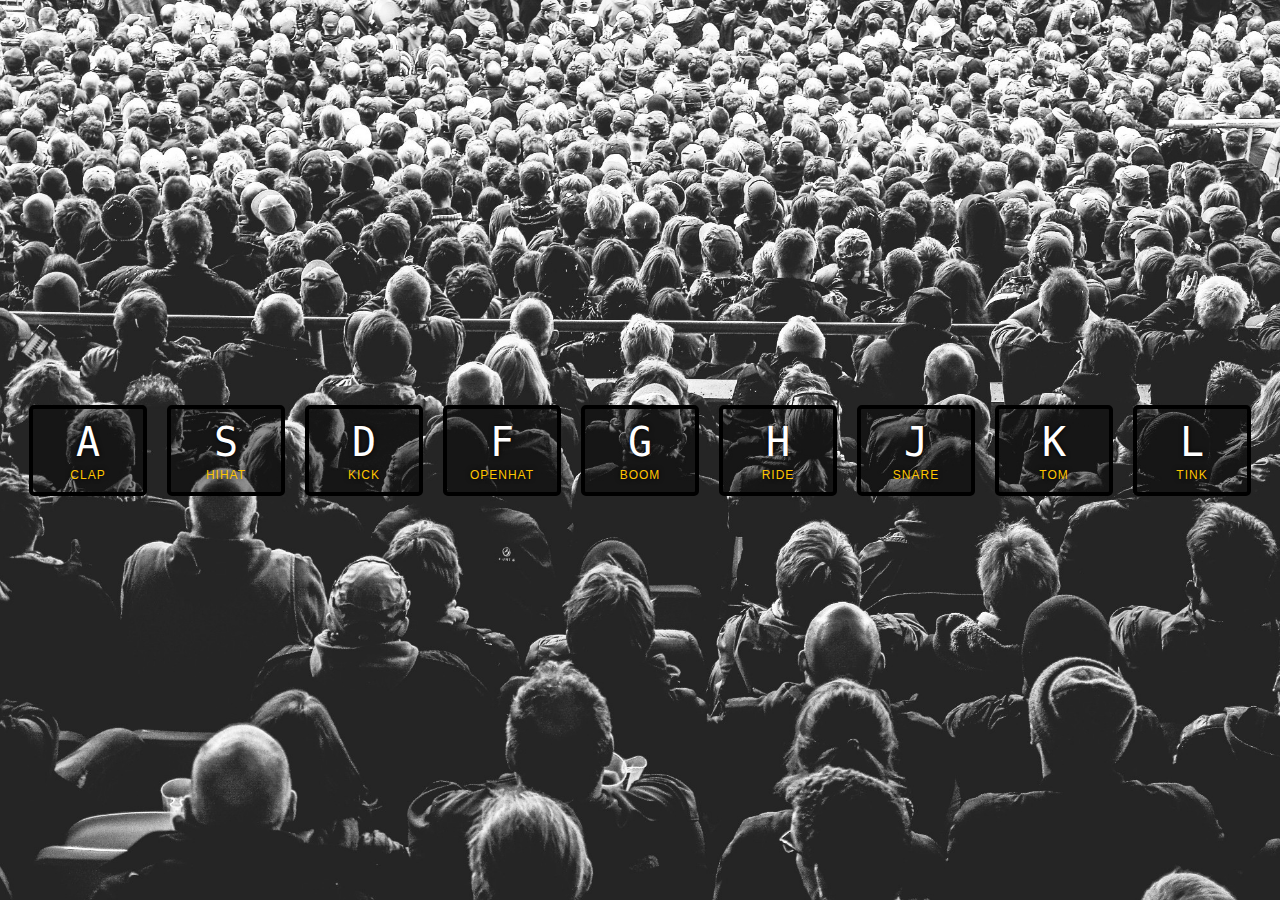
<file: Day 1 Drum Kit/index.html>
<!DOCTYPE html>
<html lang="en">
<head>
  <meta charset="UTF-8">
  <title>JS Drum Kit</title>
  <link rel="stylesheet" href="style.css">
  <link rel="icon" href="https://fav.farm/🔥" />
</head>
<body>


  <div class="keys">
    <div data-key="65" class="key">
      <kbd>A</kbd>
      <span class="sound">clap</span>
    </div>
    <div data-key="83" class="key">
      <kbd>S</kbd>
      <span class="sound">hihat</span>
    </div>
    <div data-key="68" class="key">
      <kbd>D</kbd>
      <span class="sound">kick</span>
    </div>
    <div data-key="70" class="key">
      <kbd>F</kbd>
      <span class="sound">openhat</span>
    </div>
    <div data-key="71" class="key">
      <kbd>G</kbd>
      <span class="sound">boom</span>
    </div>
    <div data-key="72" class="key">
      <kbd>H</kbd>
      <span class="sound">ride</span>
    </div>
    <div data-key="74" class="key">
      <kbd>J</kbd>
      <span class="sound">snare</span>
    </div>
    <div data-key="75" class="key">
      <kbd>K</kbd>
      <span class="sound">tom</span>
    </div>
    <div data-key="76" class="key">
      <kbd>L</kbd>
      <span class="sound">tink</span>
    </div>
  </div>

  <audio data-key="65" src="sounds/clap.wav"></audio>
  <audio data-key="83" src="sounds/hihat.wav"></audio>
  <audio data-key="68" src="sounds/kick.wav"></audio>
  <audio data-key="70" src="sounds/openhat.wav"></audio>
  <audio data-key="71" src="sounds/boom.wav"></audio>
  <audio data-key="72" src="sounds/ride.wav"></audio>
  <audio data-key="74" src="sounds/snare.wav"></audio>
  <audio data-key="75" src="sounds/tom.wav"></audio>
  <audio data-key="76" src="sounds/tink.wav"></audio>

<script>
  function playSound(e){
  console.log(e.keyCode);
  const audio=document.querySelector(`audio[data-key="${e.keyCode}"]`)
  if(!audio) return;
  audio.currentTime=0;
  audio.play();
  const key=document.querySelector(`.key[data-key="${e.keyCode}"]`);
  key.classList.toggle('playing');
};
const keys=document.querySelectorAll('.key');
function removeTransition(e){

  if(e.propertyName!=='transform')return;
  this.classList.remove('playing');
}
keys.forEach(key=>key.addEventListener('transitionend',removeTransition))

window.addEventListener('keydown',playSound);
</script>


</body>
</html>
</file>
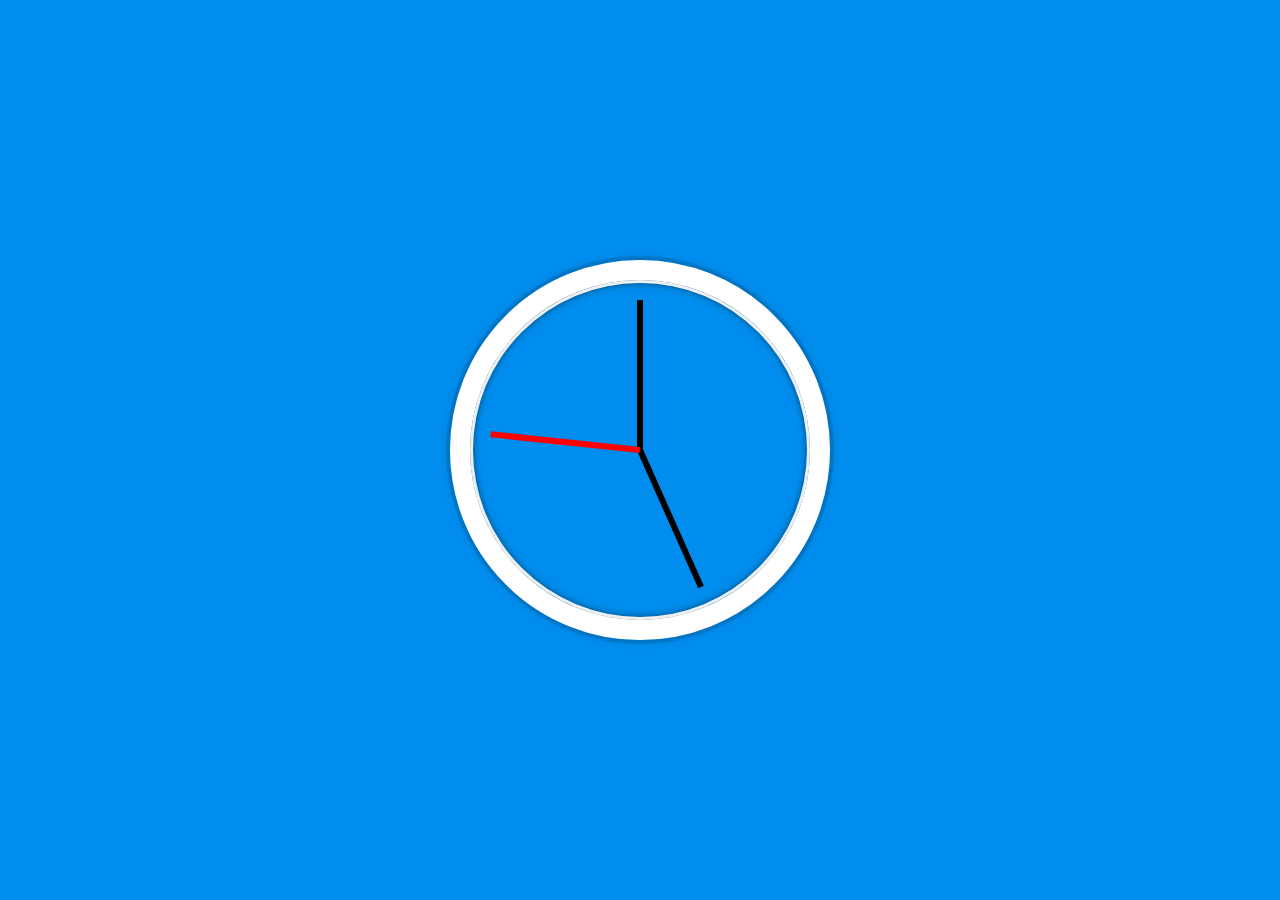
<file: Day 2 CSS Clock/index.html>
<!DOCTYPE html>
<html lang="en">
<head>
  <meta charset="UTF-8">
  <title>JS + CSS Clock</title>
  <link rel="stylesheet" href="./styles.css">
  <link rel="icon" href="https://fav.farm/🔥" />
</head>
<body>


    <div class="clock">
      <div class="clock-face">
        <div class="hand hour-hand"></div>
        <div class="hand min-hand"></div>
        <div class="hand second-hand"></div>
      </div>
    </div>


  <script src="./index.js"></script>
</body>
</html>
</file>
<file: Day 1 Drum Kit/style.css>
html {
    font-size: 10px;
    background: url('./background.jpg') bottom center;
    background-size: cover;
  }
  
  body,html {
    margin: 0;
    padding: 0;
    font-family: sans-serif;
  }
  
  .keys {
    display: flex;
    flex: 1;
    min-height: 100vh;
    align-items: center;
    justify-content: center;
  }
  
  .key {
    border: .4rem solid black;
    border-radius: .5rem;
    margin: 1rem;
    font-size: 1.5rem;
    padding: 1rem .5rem;
    transition: all .07s ease;
    width: 10rem;
    text-align: center;
    color: white;
    background: rgba(0,0,0,0.4);
    text-shadow: 0 0 .5rem black;
  }
  
  .playing {
    transform: scale(1.1);
    border-color: #ffc600;
    box-shadow: 0 0 1rem #ffc600;
  }
  
  kbd {
    display: block;
    font-size: 4rem;
  }
  
  .sound {
    font-size: 1.2rem;
    text-transform: uppercase;
    letter-spacing: .1rem;
    color: #ffc600;
  }
</file>
<file: Day 2 CSS Clock/styles.css>
html {
    background: #018DED url(https://unsplash.it/1500/1000?image=881&blur=5);
    background-size: cover;
    font-family: 'helvetica neue';
    text-align: center;
    font-size: 10px;
  }

  body {
    margin: 0;
    font-size: 2rem;
    display: flex;
    flex: 1;
    min-height: 100vh;
    align-items: center;
  }

  .clock {
    width: 30rem;
    height: 30rem;
    border: 20px solid white;
    border-radius: 50%;
    margin: 50px auto;
    position: relative;
    padding: 2rem;
    box-shadow:
      0 0 0 4px rgba(0,0,0,0.1),
      inset 0 0 0 3px #EFEFEF,
      inset 0 0 10px black,
      0 0 10px rgba(0,0,0,0.2);
  }

  .clock-face {
    position: relative;
    width: 100%;
    height: 100%;
    transform: translateY(-3px); /* account for the height of the clock hands */
  }

  .hand {
    width: 50%;
    height: 6px;
    background: black;
    position: absolute;
    top: 50%;
    transform-origin: 100%;
    transform: rotate(90deg);
    transition: all 0.05s;
    transition-timing-function: cubic-bezier(0, 4.64, 0.58, 1);
  }
  .bruh{
    transition: none;
  }
  .second-hand{
    background-color: red;
  }
</file>
